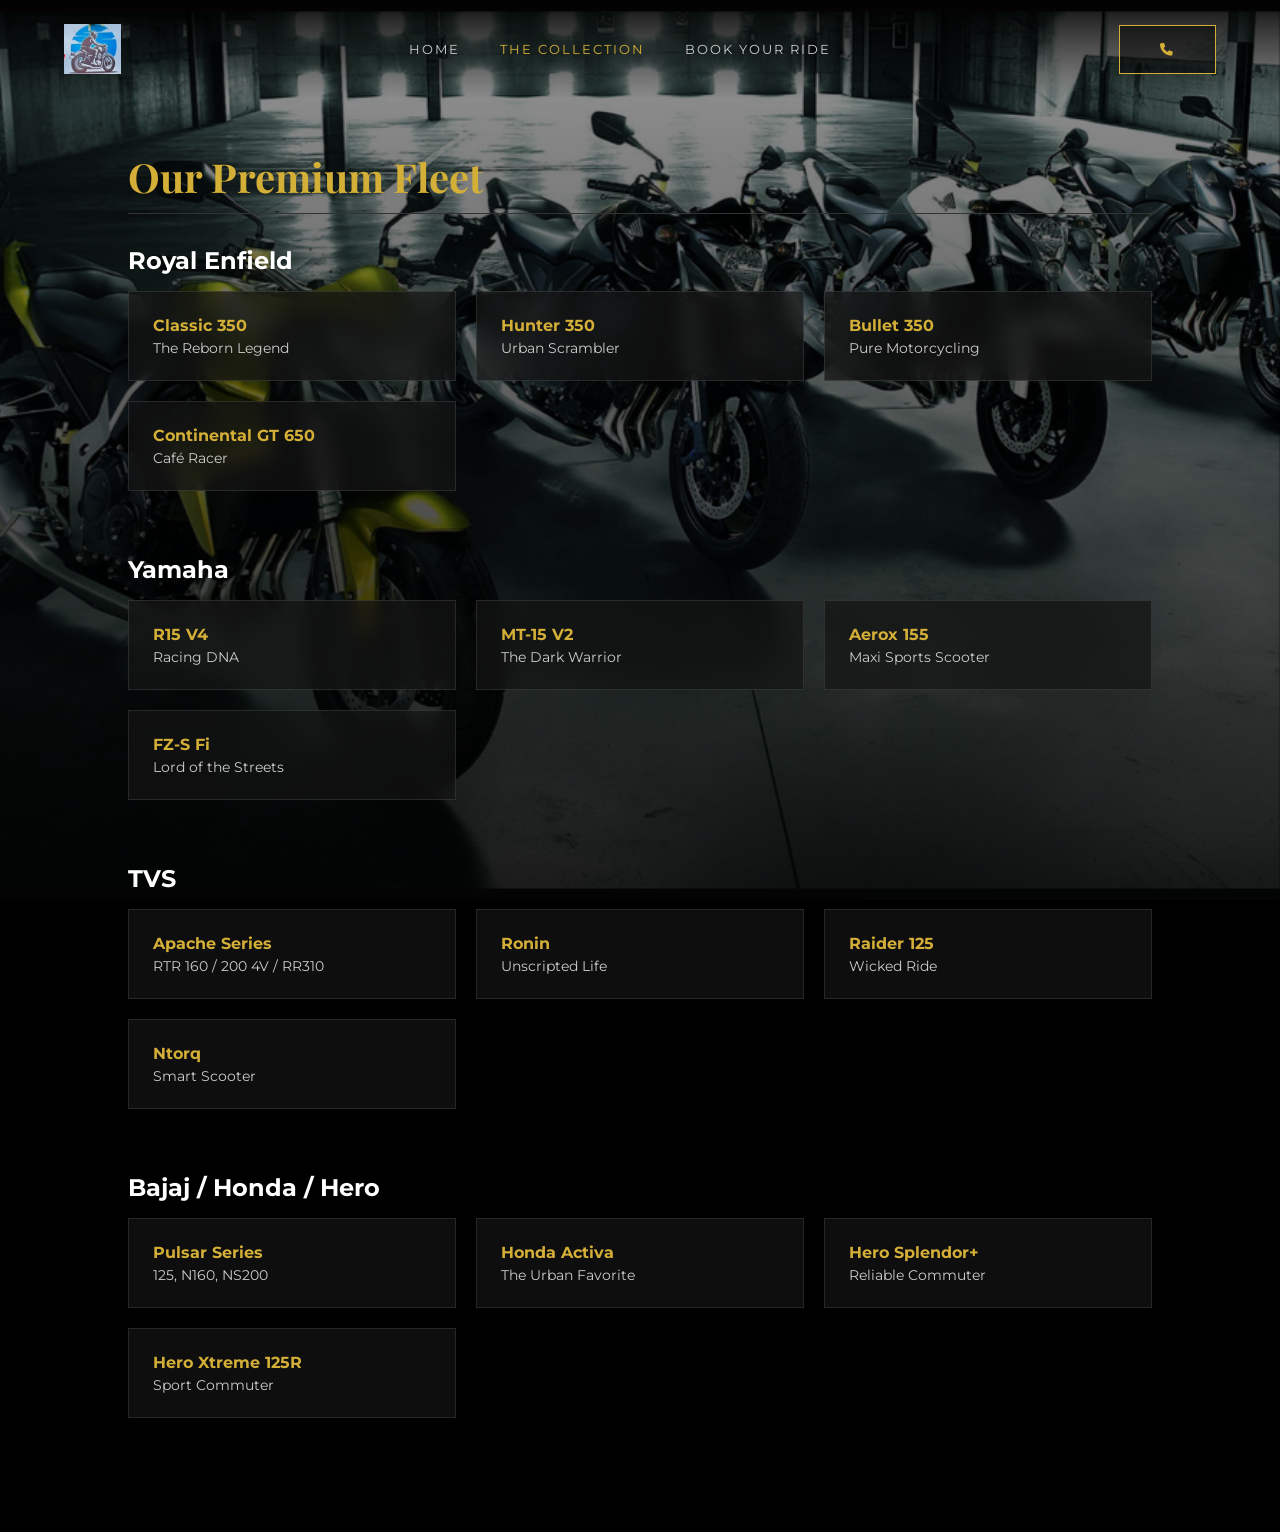
<file: (models.htm>
<!DOCTYPE html>
<html lang="en">
<head>
    <meta charset="UTF-8">
    <meta name="viewport" content="width=device-width, initial-scale=1.0">
    <title>The Collection | Moon Bikes</title>
    <link rel="stylesheet" href="style.css">
    <link rel="stylesheet" href="https://cdnjs.cloudflare.com/ajax/libs/font-awesome/6.0.0/css/all.min.css">
</head>
<body>

    <img src="bac2.png" class="bg-layer" alt="Background">
    <div class="overlay"></div>

    <nav>
        <img src="logo.png" alt="Moon Bikes" class="logo-img">
        <div class="nav-links">
            <a href="index.html">Home</a>
            <a href="models.html" class="active">The Collection</a>
            <a href="booking.html">Book Your Ride</a>
        </div>
        <a href="tel:9840636309" class="btn-gold"><i class="fas fa-phone"></i></a>
    </nav>

    <div class="section-pad">
        <h2 class="section-title">Our Premium Fleet</h2>

        <div class="brand-group">
            <h3 class="brand-name">Royal Enfield</h3>
            <div class="model-grid">
                <div class="model-card"><h4>Classic 350</h4><p>The Reborn Legend</p></div>
                <div class="model-card"><h4>Hunter 350</h4><p>Urban Scrambler</p></div>
                <div class="model-card"><h4>Bullet 350</h4><p>Pure Motorcycling</p></div>
                <div class="model-card"><h4>Continental GT 650</h4><p>Café Racer</p></div>
            </div>
        </div>

        <div class="brand-group">
            <h3 class="brand-name">Yamaha</h3>
            <div class="model-grid">
                <div class="model-card"><h4>R15 V4</h4><p>Racing DNA</p></div>
                <div class="model-card"><h4>MT-15 V2</h4><p>The Dark Warrior</p></div>
                <div class="model-card"><h4>Aerox 155</h4><p>Maxi Sports Scooter</p></div>
                <div class="model-card"><h4>FZ-S Fi</h4><p>Lord of the Streets</p></div>
            </div>
        </div>

        <div class="brand-group">
            <h3 class="brand-name">TVS</h3>
            <div class="model-grid">
                <div class="model-card"><h4>Apache Series</h4><p>RTR 160 / 200 4V / RR310</p></div>
                <div class="model-card"><h4>Ronin</h4><p>Unscripted Life</p></div>
                <div class="model-card"><h4>Raider 125</h4><p>Wicked Ride</p></div>
                <div class="model-card"><h4>Ntorq</h4><p>Smart Scooter</p></div>
            </div>
        </div>
        
        <div class="brand-group">
            <h3 class="brand-name">Bajaj / Honda / Hero</h3>
            <div class="model-grid">
                <div class="model-card"><h4>Pulsar Series</h4><p>125, N160, NS200</p></div>
                <div class="model-card"><h4>Honda Activa</h4><p>The Urban Favorite</p></div>
                <div class="model-card"><h4>Hero Splendor+</h4><p>Reliable Commuter</p></div>
                <div class="model-card"><h4>Hero Xtreme 125R</h4><p>Sport Commuter</p></div>
            </div>
        </div>

    </div>

</body>
</html>
</file>
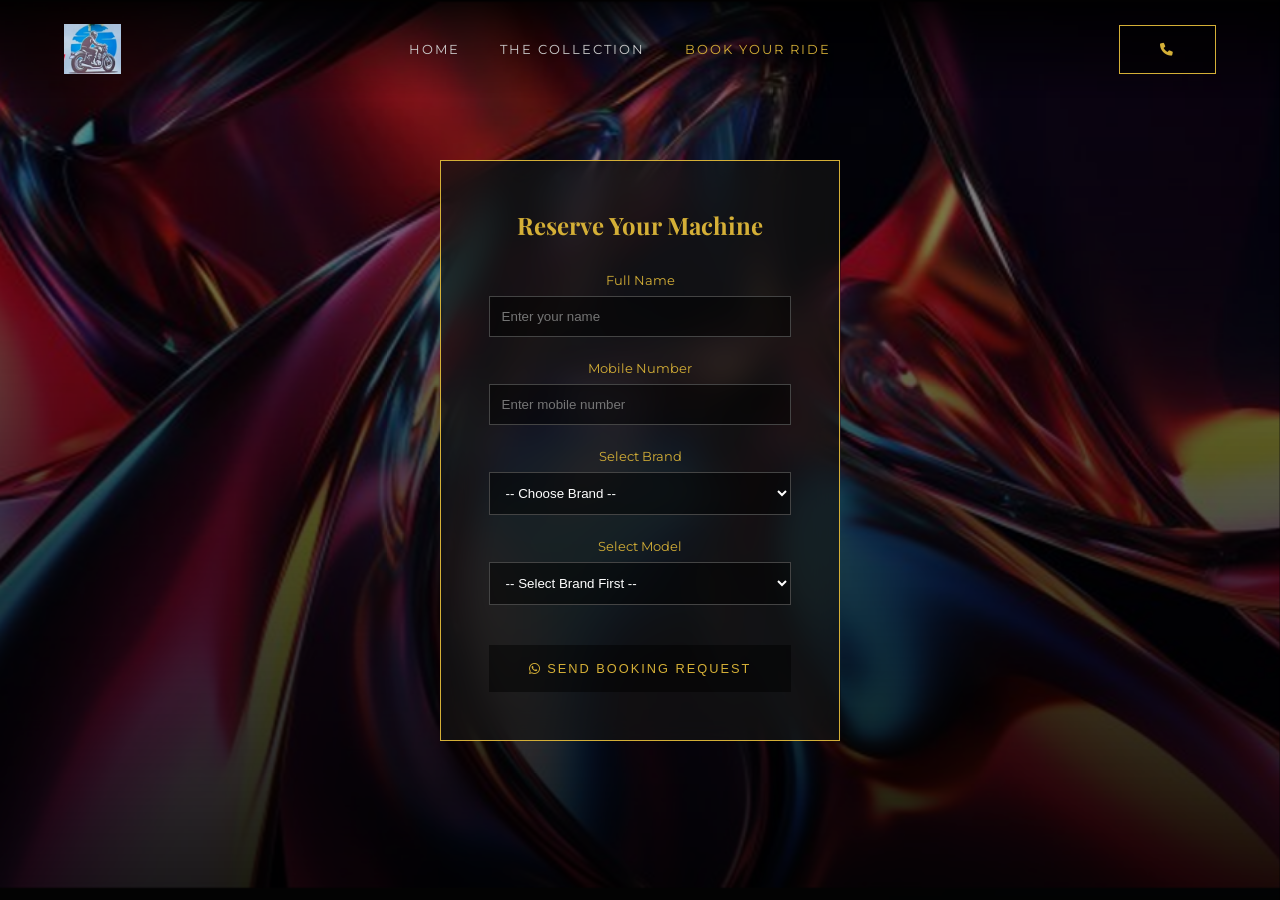
<file: booking.html>
<!DOCTYPE html>
<html lang="en">
<head>
    <meta charset="UTF-8">
    <meta name="viewport" content="width=device-width, initial-scale=1.0">
    <title>Book Your Ride | Moon Bikes</title>
    <link rel="stylesheet" href="style.css">
    <link rel="stylesheet" href="https://cdnjs.cloudflare.com/ajax/libs/font-awesome/6.0.0/css/all.min.css">
</head>
<body>

    <img src="bac3.png" class="bg-layer" alt="Background">
    <div class="overlay"></div>

    <nav>
        <img src="logo.png" alt="Moon Bikes" class="logo-img">
        <div class="nav-links">
            <a href="index.html">Home</a>
            <a href="models.html">The Collection</a>
            <a href="booking.html" class="active">Book Your Ride</a>
        </div>
        <a href="tel:9840636309" class="btn-gold"><i class="fas fa-phone"></i></a>
    </nav>

    <div class="hero-container">
        <div class="booking-wrapper">
            <h2 style="font-family: 'Playfair Display'; color: var(--gold); margin-bottom: 2rem;">Reserve Your Machine</h2>
            
            <form id="bookingForm">
                <div class="form-group">
                    <label>Full Name</label>
                    <input type="text" id="name" placeholder="Enter your name" required>
                </div>
                
                <div class="form-group">
                    <label>Mobile Number</label>
                    <input type="tel" id="phone" placeholder="Enter mobile number" required>
                </div>

                <div class="form-group">
                    <label>Select Brand</label>
                    <select id="brand" onchange="updateModels()">
                        <option value="" disabled selected>-- Choose Brand --</option>
                        <option value="Royal Enfield">Royal Enfield</option>
                        <option value="Yamaha">Yamaha</option>
                        <option value="TVS">TVS</option>
                        <option value="Bajaj">Bajaj</option>
                        <option value="Honda">Honda</option>
                        <option value="Hero">Hero</option>
                    </select>
                </div>

                <div class="form-group">
                    <label>Select Model</label>
                    <select id="model">
                        <option value="" disabled selected>-- Select Brand First --</option>
                    </select>
                </div>

                <button type="button" onclick="sendWhatsapp()" class="btn-gold" style="width: 100%; border:none; margin-top: 1rem;">
                    <i class="fab fa-whatsapp"></i> Send Booking Request
                </button>
            </form>
        </div>
    </div>

    <script src="script.js"></script>
</body>
</html>
</file>
<file: style.css>
/* --- LUXURY THEME | MOON BIKES --- */
@import url('https://fonts.googleapis.com/css2?family=Montserrat:wght@300;400;500&family=Playfair+Display:ital,wght@0,400;0,700;1,400&display=swap');

:root {
    --gold: #d4af37;
    --text-main: #f5f5f5;
    --glass: rgba(20, 20, 20, 0.7);
    --glass-border: rgba(255, 255, 255, 0.1);
}

* { margin: 0; padding: 0; box-sizing: border-box; }

body {
    font-family: 'Montserrat', sans-serif;
    color: var(--text-main);
    background: #000;
    overflow-x: hidden;
}

/* --- BACKGROUNDS --- */
.bg-layer {
    position: fixed;
    top: 0; left: 0; width: 100%; height: 100%;
    z-index: -1;
    object-fit: cover;
}
.overlay {
    position: fixed;
    top: 0; left: 0; width: 100%; height: 100%;
    background: linear-gradient(to bottom, rgba(0,0,0,0.4), rgba(0,0,0,0.9));
    z-index: -1;
}

/* --- NAVIGATION --- */
nav {
    position: fixed;
    top: 0; width: 100%;
    padding: 1.5rem 4rem;
    display: flex;
    justify-content: space-between;
    align-items: center;
    z-index: 1000;
    background: linear-gradient(to bottom, rgba(0,0,0,0.9), transparent);
}

.logo-img { height: 50px; } /* Adjust based on your logo.png size */

.nav-links { display: flex; gap: 2.5rem; }
.nav-links a {
    color: #ccc; text-decoration: none;
    text-transform: uppercase; font-size: 0.8rem; letter-spacing: 2px;
    transition: 0.3s;
}
.nav-links a:hover, .nav-links a.active { color: var(--gold); }

/* --- BUTTONS --- */
.btn-gold {
    padding: 1rem 2.5rem;
    border: 1px solid var(--gold);
    color: var(--gold);
    text-transform: uppercase;
    text-decoration: none;
    letter-spacing: 2px;
    font-size: 0.8rem;
    transition: 0.3s;
    background: rgba(0,0,0,0.5);
    cursor: pointer;
}
.btn-gold:hover { background: var(--gold); color: #000; }

/* --- HERO SECTION --- */
.hero-container {
    height: 100vh;
    display: flex;
    flex-direction: column;
    justify-content: center;
    align-items: center;
    text-align: center;
    animation: fadeIn 1.5s ease-out;
}

h1 {
    font-family: 'Playfair Display', serif;
    font-size: 4rem;
    margin-bottom: 1rem;
    letter-spacing: 2px;
}
p.subtitle { color: #aaa; margin-bottom: 3rem; letter-spacing: 1px; }

/* --- GRIDS (FOR MODELS) --- */
.section-pad { padding: 150px 10% 50px; }
.section-title {
    font-family: 'Playfair Display', serif;
    font-size: 2.5rem; color: var(--gold);
    margin-bottom: 2rem; border-bottom: 1px solid #333; padding-bottom: 10px;
}

.brand-group { margin-bottom: 4rem; }
.brand-name { font-size: 1.5rem; margin-bottom: 1rem; color: #fff; }

.model-grid {
    display: grid;
    grid-template-columns: repeat(auto-fill, minmax(250px, 1fr));
    gap: 20px;
}

.model-card {
    background: var(--glass);
    border: 1px solid var(--glass-border);
    padding: 1.5rem;
    backdrop-filter: blur(10px);
    transition: 0.3s;
}
.model-card:hover { border-color: var(--gold); transform: translateY(-5px); }
.model-card h4 { color: var(--gold); margin-bottom: 5px; }
.model-card p { font-size: 0.85rem; color: #ccc; }

/* --- BOOKING FORM --- */
.booking-wrapper {
    max-width: 600px;
    margin: 0 auto;
    background: var(--glass);
    padding: 3rem;
    border: 1px solid var(--gold);
    backdrop-filter: blur(15px);
}
.form-group { margin-bottom: 1.5rem; }
.form-group label { display: block; margin-bottom: 0.5rem; color: var(--gold); font-size: 0.8rem; }
input, select {
    width: 100%; padding: 12px;
    background: rgba(0,0,0,0.5); border: 1px solid #444;
    color: #fff; outline: none;
}
input:focus, select:focus { border-color: var(--gold); }

/* --- MOBILE --- */
@media(max-width: 768px) {
    nav { flex-direction: column; gap: 1rem; background: #000; padding: 1rem; }
    h1 { font-size: 2.5rem; }
    .booking-wrapper { padding: 1.5rem; width: 100%; }
}

@keyframes fadeIn { from { opacity: 0; transform: translateY(20px); } to { opacity: 1; transform: translateY(0); } }
</file>
